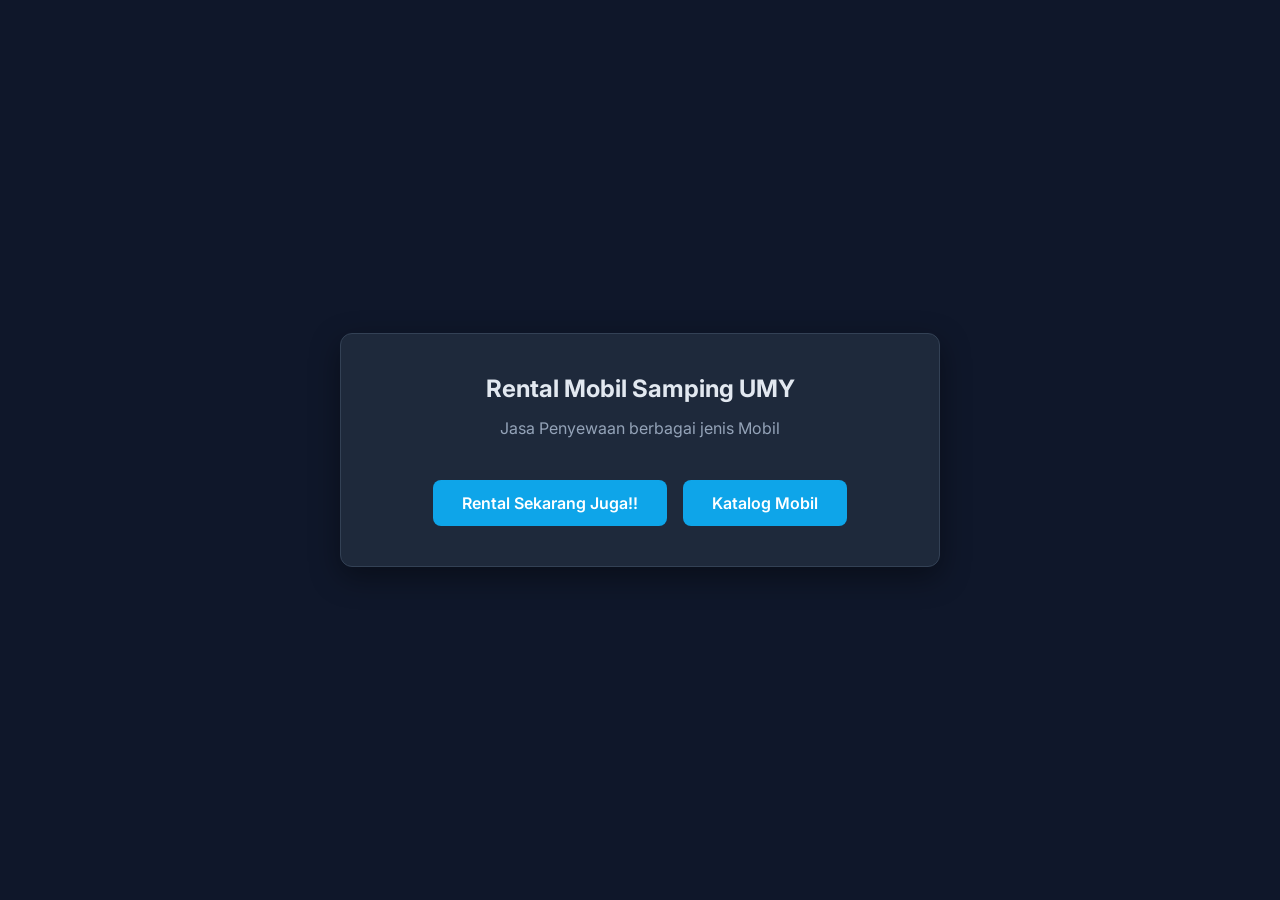
<file: index.html>
<!DOCTYPE html>
<html lang="id">
<head>
    <meta charset="UTF-8">
    <meta name="viewport" content="width=device-width, initial-scale=1.0">
    <title> Rental Mobil Samping UMY</title>
    <link rel="stylesheet" href="style.css">
</head>
<body>
    <main class="wrapper">
        <section class="hero-section">
            <h1>Rental Mobil Samping UMY </h1>
            <p> Jasa Penyewaan berbagai jenis Mobil</p>
            <div class="nav-buttons">
                <a href="penyewaan.html" class="nav-btn primary-btn">Rental Sekarang Juga!!</a>
                <a href="galeri.html" class="nav-btn primary-btn">Katalog Mobil</a>
            </div>
        </section>
    </main>
</body>
</html>
</file>
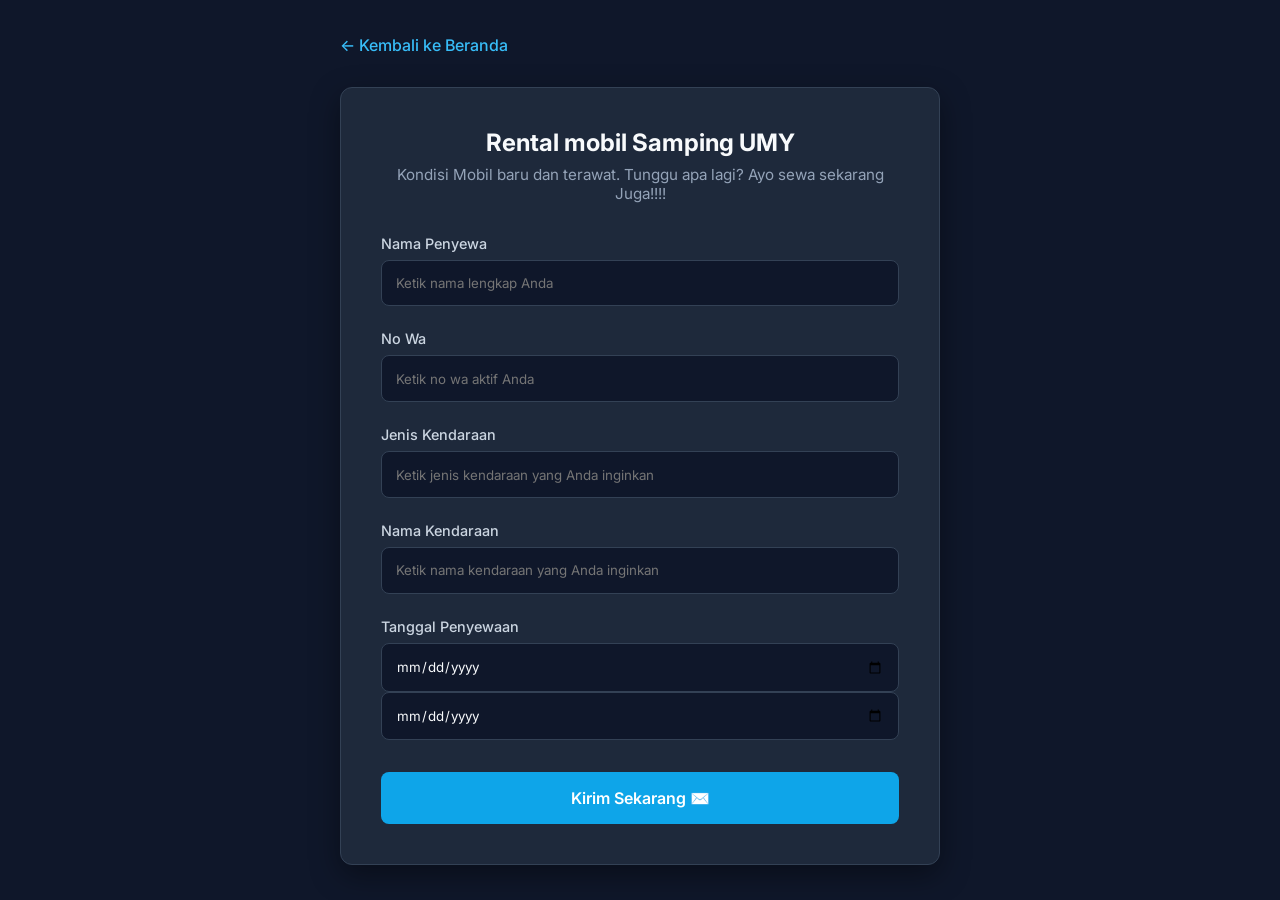
<file: penyewaan.html>
<!DOCTYPE html>
<html lang="id">
<head>
    <meta charset="UTF-8">
    <meta name="viewport" content="width=device-width, initial-scale=1.0">
    <title>Rental Samping UMY</title>
    <link rel="stylesheet" href="style.css">
</head>
<body>
    <main class="wrapper">
        <nav class="top-nav">
            <a href="index.html" class="back-link">← Kembali ke Beranda</a>
        </nav>

        <div class="contact-container">
            <h2>Rental mobil Samping UMY</h2>
            <p class="desc">Kondisi Mobil baru dan terawat. Tunggu apa lagi? Ayo sewa sekarang Juga!!!! </p>
            
            <form id="contactMeForm">
                <div class="form-field">
                    <label for="fullName">Nama Penyewa</label>
                    <input type="text" id="fullName" placeholder="Ketik nama lengkap Anda" required>
                </div>
                
                <div class="form-field">
                    <label for="emailAddress">No Wa</label>
                    <input type="tel" id="emailAddress" placeholder="Ketik no wa aktif Anda" required>
                </div>
                
                <div class="form-field">
                    <label for="emailAddress">Jenis Kendaraan</label>
                    <input type="tel" id="emailAddress" placeholder="Ketik jenis kendaraan yang Anda inginkan" required>
                </div>
                
                <div class="form-field">
                    <label for="emailAddress">Nama Kendaraan</label>
                    <input type="tel" id="emailAddress" placeholder="Ketik nama kendaraan yang Anda inginkan" required>
                </div>
                
                <div class="form-field">
                    <label for="emailAddress">Tanggal Penyewaan</label>
                    <input type="date" id="emailAddress" required> 
                    <input type="date" id="emailAddress" required>
                </div>

                
                
                <button type="submit" class="submit-btn">Kirim Sekarang ✉️</button>
            </form>
        </div>
    </main>

    <script src="script.js"></script>
</body>
</html>
</file>
<file: style.css>
@import url('https://fonts.googleapis.com/css2?family=Inter:wght@400;500;600;700&display=swap');

* {
    margin: 0;
    padding: 0;
    box-sizing: border-box;
    font-family: 'Inter', sans-serif;
}

body {
    background-color: #0f172a; 
    color: #f8fafc;
    display: flex;
    justify-content: center;
    align-items: center;
    min-height: 100vh;
    padding: 2rem 1rem;
}

.wrapper {
    display: flex;
    flex-direction: column;
    gap: 1.5rem;
    width: 100%;
    max-width: 600px;
}


.top-nav {
    margin-bottom: 0.5rem;
}

.back-link {
    color: #38bdf8;
    text-decoration: none;
    font-weight: 500;
    transition: color 0.2s ease-in-out;
}

.back-link:hover {
    color: #7dd3fc;
}


.hero-section, .profile-container, .about-container, .contact-container {
    background: #1e293b;
    border-radius: 12px;
    box-shadow: 0 10px 30px rgba(0, 0, 0, 0.4);
    padding: 2.5rem;
    border: 1px solid #334155;
}


.hero-section {
    text-align: center;
}

.hero-section h1 {
    color: #e2e8f0;
    margin-bottom: 0.8rem;
}

.hero-section p {
    color: #94a3b8;
    margin-bottom: 2.5rem;
    line-height: 1.5;
}

.nav-buttons {
    display: flex;
    justify-content: center;
    gap: 1rem;
}

.nav-btn {
    padding: 0.8rem 1.8rem;
    border-radius: 8px;
    text-decoration: none;
    font-weight: 600;
    transition: all 0.2s;
}

.nav-btn:hover {
    transform: translateY(-2px);
}

.primary-btn {
    background-color: #0ea5e9;
    color: #ffffff;
}
.primary-btn:hover { background-color: #0284c7; }

.secondary-btn {
    background-color: #475569;
    color: #ffffff;
}
.secondary-btn:hover { background-color: #64748b; }


.profile-container {
    padding: 0;
    overflow: hidden;
    text-align: center;
}

.banner {
    height: 120px;
    background: linear-gradient(135deg, #0284c7 0%, #3b82f6 100%);
}

.profile-content {
    padding: 0 2rem 2.5rem 2rem;
    margin-top: -55px;
}

.avatar {
    width: 110px;
    height: 110px;
    background-color: #cbd5e1;
    border-radius: 50%;
    border: 5px solid #1e293b;
    margin: 0 auto 1rem auto;
    background-image: url('profile.jpg');
    background-size: cover;
    background-position: center;
}

.profile-content h2 {
    font-size: 1.6rem;
    margin-bottom: 0.3rem;
    color: #f1f5f9;
}

.role {
    color: #38bdf8;
    font-weight: 500;
    font-size: 0.95rem;
    margin-bottom: 1.5rem;
}

.details-list {
    list-style: none;
    text-align: left;
    background: #0f172a;
    padding: 1.2rem;
    border-radius: 8px;
    margin-bottom: 1.5rem;
    color: #cbd5e1;
    border: 1px solid #334155;
}

.details-list li {
    margin-bottom: 0.6rem;
    font-size: 0.9rem;
}
.details-list li:last-child { margin-bottom: 0; }

.action-links {
    display: flex;
    justify-content: center;
    gap: 1rem;
}

.action-btn {
    background-color: #334155;
    color: #f8fafc;
    text-decoration: none;
    padding: 0.6rem 1.2rem;
    border-radius: 6px;
    font-size: 0.85rem;
    transition: background 0.2s;
}

.action-btn:hover {
    background-color: #475569;
}


.about-container h3 {
    margin-bottom: 1rem;
    color: #e2e8f0;
    border-bottom: 2px solid #334155;
    padding-bottom: 0.8rem;
}

.about-container p {
    line-height: 1.7;
    color: #cbd5e1;
    font-size: 0.95rem;
    text-align: justify;
}


.contact-container h2 {
    text-align: center;
    margin-bottom: 0.5rem;
}

.contact-container .desc {
    text-align: center;
    color: #94a3b8;
    margin-bottom: 2rem;
    font-size: 0.95rem;
}

.form-field {
    margin-bottom: 1.5rem;
}

.form-field label {
    display: block;
    margin-bottom: 0.5rem;
    font-size: 0.9rem;
    font-weight: 500;
    color: #cbd5e1;
}

.form-field input, .form-field textarea {
    width: 100%;
    padding: 0.9rem;
    background-color: #0f172a;
    border: 1px solid #334155;
    border-radius: 8px;
    color: #f8fafc;
    outline: none;
    transition: all 0.3s;
}

.form-field input:focus, .form-field textarea:focus {
    border-color: #38bdf8;
    box-shadow: 0 0 0 3px rgba(56, 189, 248, 0.2);
}

.submit-btn {
    width: 100%;
    padding: 1rem;
    background-color: #0ea5e9;
    color: white;
    border: none;
    border-radius: 8px;
    font-size: 1rem;
    font-weight: 600;
    cursor: pointer;
    transition: background 0.2s;
    margin-top: 0.5rem;
}

.submit-btn:hover {
    background-color: #0284c7;
}

/* =========================================
   TAMBAHAN CSS HOBI (TIDAK MERUBAH YANG ATAS)
   ========================================= */

.hobi-card {
    background: #1e293b;
    border-radius: 12px;
    box-shadow: 0 10px 30px rgba(0, 0, 0, 0.4);
    border: 1px solid #334155;
    padding: 0;
    overflow: hidden;
    margin-bottom: 1rem;
}

.hobi-header {
    height: 100px;
    background: linear-gradient(135deg, #334155 0%, #1e293b 100%);
}

.ml-banner { 
    background: linear-gradient(135deg, #f59e0b 0%, #b45309 100%); 
}

.football-banner { 
    background: linear-gradient(135deg, #10b981 0%, #065f46 100%); 
}

.hobi-content {
    padding: 1.5rem;
    text-align: left;
}

.hobi-content h3 {
    margin-bottom: 0.3rem;
    color: #f1f5f9;
}

.hobi-content .subtitle {
    color: #38bdf8;
    font-size: 0.85rem;
    margin-bottom: 1rem;
    font-weight: 600;
}

.hobi-content p {
    line-height: 1.6;
    color: #cbd5e1;
    font-size: 0.95rem;
    text-align: justify;
}
</file>
